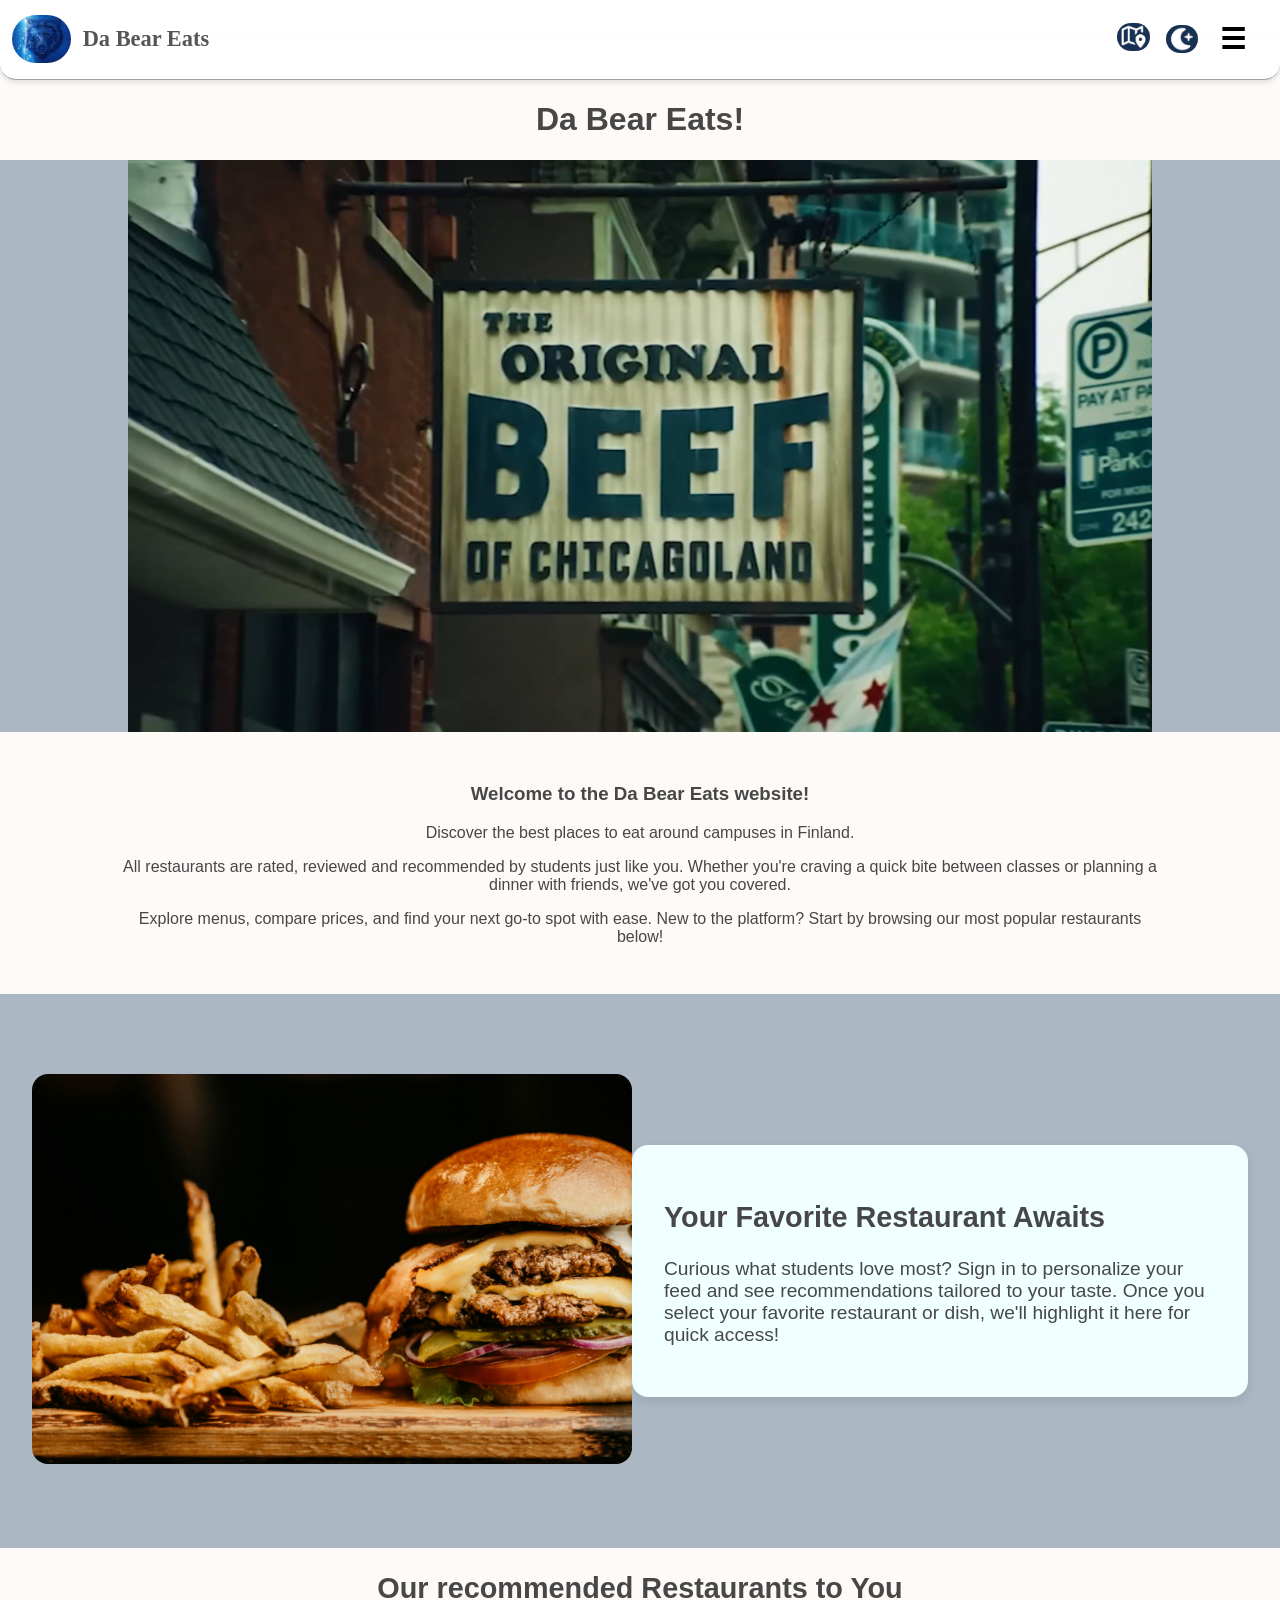
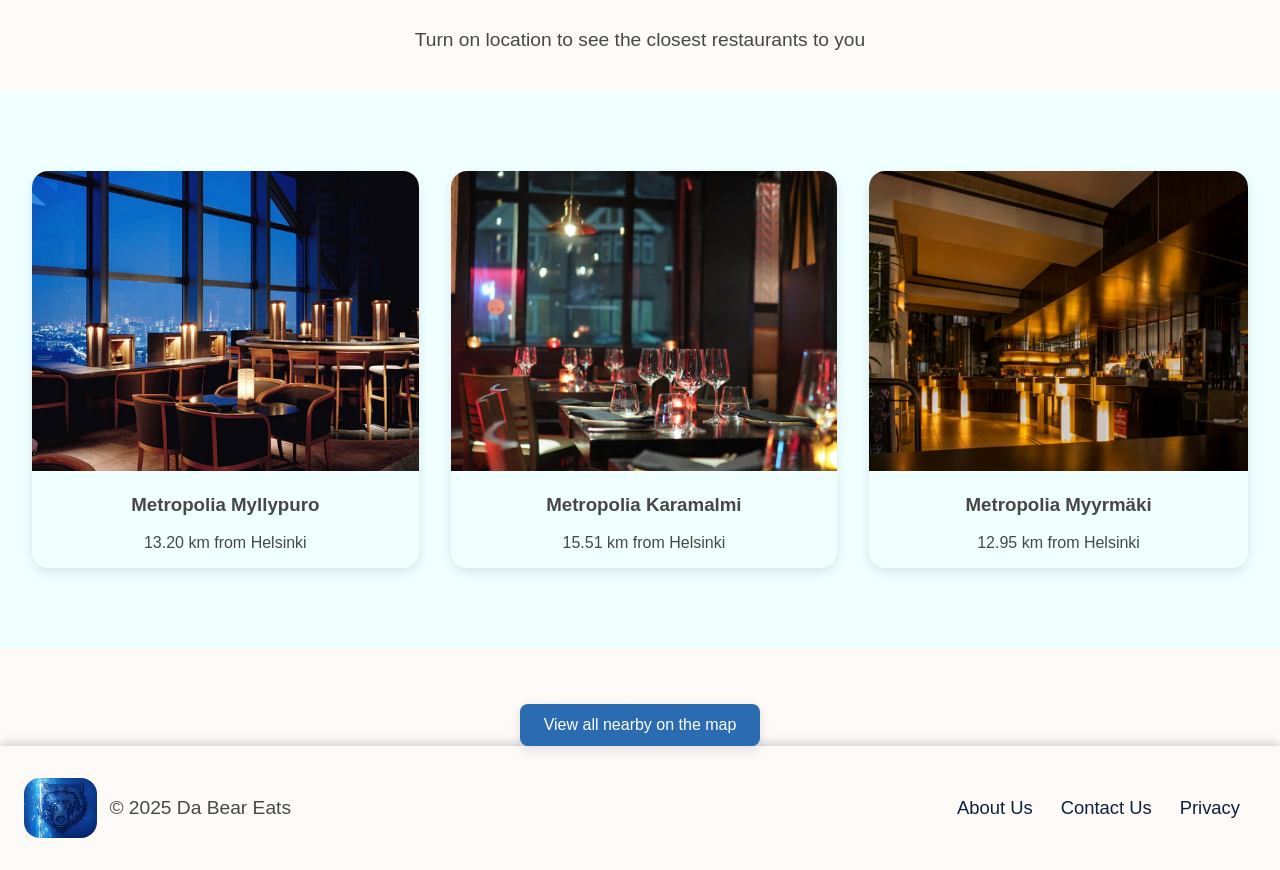
<file: PersonalAssignment/index.html>
<!DOCTYPE html>
<html lang="en">
<head>
    <meta charset="UTF-8">
    <meta name="viewport" content="width=device-width, initial-scale=1.0">
    <title>Student Restaurants</title>
    <script src="js/script.js" defer type="module" ></script>
    <link rel="stylesheet" href="css/style-theme.css">
    <link rel="stylesheet" type="text/css" href="css/style-global.css">
    <link rel="stylesheet" type="text/css" href="css/styles.css">
</head>
<body>
    <header>
        <nav id="navbar">
            <ul id="navbar-ul">
                <!--<li><a id="navbar-search"><input type="text" placeholder="Search.."></a></li>-->

                <!--Logo - Redirects to index always-->
                <li>
                    <a href="index.html" class="navbar-logo-section">
                        <img src="images/logos/website-logo.png" alt="The website logo" class="navbar-main-logo">
                        <p class="navbar-main-logo-text">Da Bear Eats</p>
                    </a>
                    

                </li>

                <li class="navbar-spacer"></li>


                <li>
                    <a href="map.html">
                        <img src="images/icons/map-icon2.png" alt="Map icon" class="navbar-icon">
                    </a>
                </li>
                <li>
                    <button id="darkmode-button">
                        <img src="images/icons/icon-darkmode.png" alt="Toggle dark/light mode" class="navbar-icon">
                    </button>
                </li>
                <!--Possibly a model for Login instead of .html-->
                <li><button id="hamburger-menu-btn">&#9776;</button></li>

                <!-- Hamburger Menu Modal -->
                <div id="hamburger-modal" class="hidden">
                    <div id="hamburger-panel">

                        <ul class="hamburger-elements">
                            <!--
                            <li><a href="index.html">Home</a></li>
                            <li><a href="map.html">Map</a></li>
                            <li><button id="hamburger-lang-btn">Language</button></li>
                            -->
                            <li><a href="map.html">Restaurants</a></li>
                            <li id="h-login-option" class="hidden" ><a href="account-login.html">Login</a></li>
                            <li id="h-register-option" class="hidden" ><a href="account-register.html">Register</a></li>
                            <li id="h-account-settings" class="hidden" ><a href="account-manager.html">Account Settings</a></li>
                            <li id="h-logout-option" class="hidden" ><button>Logout</button></li>
                        </ul>
                    </div>
                </div>
                
                
            </ul>
        </nav>
    </header>


    <main>
        <!-- Main Page: Main banner and text below
             Potentially something welcoming
             -->
        <div id="main-title-img-content">
            <div id="main-title-div">
            <h1>Da Bear Eats!</h1>
            </div>
            <div id="main-img-div">
                <img src="images/banners/MainPageImg.png" alt="Main image" />
            </div>
            <div id="main-title-img-content-text">
                <h3>Welcome to the Da Bear Eats website!</h3>
                <p>Discover the best places to eat around campuses in Finland.</p>
                <p>All restaurants are rated, reviewed and recommended by students just like you.
                    Whether you're craving a quick bite between classes or planning a dinner with friends, 
                    we've got you covered.
                </p>
                <p>
                    Explore menus, compare prices, and find your next go-to spot with ease. 
                    New to the platform? Start by browsing our most popular restaurants below!
                </p>
            </div>
        </div>

        <!--
        Main Page:
        An image of user's favorite dish as well as some text
        -->
        <div id="fav-dish-section">
            <div>
                <img src="images/banners/TempMainPageUserFavImg.png" alt="Main image"/>
            </div>
            <div id="fav-dish-section-text-table">
                <h2 id="fav-restaurant-title">
                    Your Favorite Restaurant Awaits
                </h2>
                <p id="fav-restaurant-text">
                    Curious what students love most? Sign in to personalize your feed and see recommendations tailored to your taste. 
                    Once you select your favorite restaurant or dish, we'll highlight it here for quick access!
                </p>
            </div>
        </div>


        <!--
        Main Page:
        3 closest restaurants displayed.
        TODO: A Map and redirect to map.html here?-->
        <div id="closest-restaurants">
            <div id="closest-restaurants-s">
                <h2>Our recommended Restaurants to You</h2>
                <p id="suggest-location">Turn on location to see the closest restaurants to you</p>
                <div id="closest-restaurants-container">
                    <div class="closest-restaurant-card">
                        <img src="images/banners/closestRestaurant1.png" alt="Main image"/>
                        <h3>Metropolia Myllypuro</h2>
                        <p>13.20 km from Helsinki</p>
                    </div>
                    <div class="closest-restaurant-card">
                        <img src="images/banners/closestRestaurant2.png" alt="Main image"/>
                        <h3>Metropolia Karamalmi</h2>
                        <p>15.51 km from Helsinki</p>
                    </div>
                    <div class="closest-restaurant-card">
                        <img src="images/banners/closestRestaurant3.png" alt="Main image"/>
                        <h3>Metropolia Myyrmäki</h2>
                        <p>12.95 km from Helsinki</p>
                    </div>
                </div>
                <div id="closest-restaurants-show-map">
                    <button id="main-page-to-map-button">View all nearby on the map</button>
                </div>
            </div>
        </div>
        






    </main>


    <footer>
        <div class="footer-left-side">
            <img src="images/logos/website-logo.png" alt="The website logo">
            <span>© 2025 Da Bear Eats</span>
        </div>
        <div class="footer-right-side">
            <a>About Us</a>
            <a>Contact Us</a>
            <a>Privacy</a>
        </div>
    </footer>

    
</body>
</html>
</file>
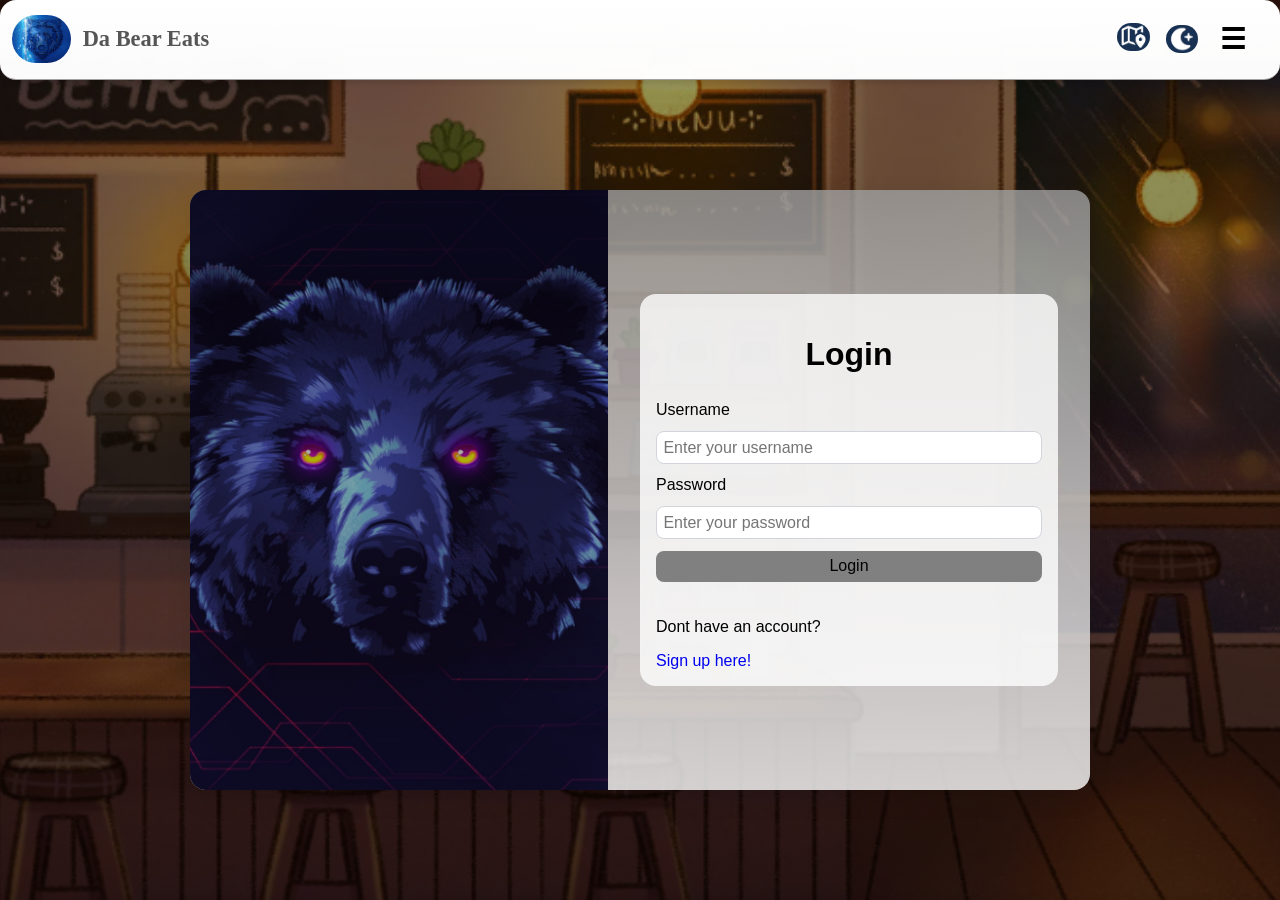
<file: PersonalAssignment/account-login.html>
<!DOCTYPE html>
<html lang="en">
<head>
    <meta charset="UTF-8">
    <meta name="viewport" content="width=device-width, initial-scale=1.0">
    <title>Log In</title>
    <link rel="stylesheet" href="css/style-theme.css">
    <link rel="stylesheet" type="text/css" href="css/style-global.css">
    <link rel="stylesheet" type="text/css" href="css/style-account-login.css">
    <script src="./js/script-login.js" defer type="module" ></script>
</head>
<body>

    <header>
        <nav id="navbar">
            <ul id="navbar-ul">
                <!--<li><a id="navbar-search"><input type="text" placeholder="Search.."></a></li>-->

                <!--Logo - Redirects to index always-->
                <li>
                    <a href="index.html" class="navbar-logo-section">
                        <img src="images/logos/website-logo.png" alt="The website logo" class="navbar-main-logo">
                        <p class="navbar-main-logo-text">Da Bear Eats</p>
                    </a>
                    

                </li>

                <li class="navbar-spacer"></li>


                <li>
                    <a href="map.html">
                        <img src="images/icons/map-icon2.png" alt="Map icon" class="navbar-icon">
                    </a>
                </li>
                <li>
                    <button id="darkmode-button">
                        <img src="images/icons/icon-darkmode.png" alt="Toggle dark/light mode" class="navbar-icon">
                    </button>
                </li>
                <!--Possibly a model for Login instead of .html-->
                <li><button id="hamburger-menu-btn">&#9776;</button></li>

                <!-- Hamburger Menu Modal -->
                <div id="hamburger-modal" class="hidden">
                    <div id="hamburger-panel">

                        <ul class="hamburger-elements">
                            <!--
                            <li><a href="index.html">Home</a></li>
                            <li><a href="map.html">Map</a></li>
                            <li><button id="hamburger-lang-btn">Language</button></li>
                            -->
                            <li><a href="map.html">Restaurants</a></li>
                            <li id="h-login-option" class="hidden" ><a href="account-login.html">Login</a></li>
                            <li id="h-register-option" class="hidden" ><a href="account-register.html">Register</a></li>
                            <li id="h-account-settings" class="hidden" ><a href="account-manager.html">Account Settings</a></li>
                            <li id="h-logout-option" class="hidden" ><button>Logout</button></li>
                        </ul>
                    </div>
                </div> 
            </ul>
        </nav>
    </header>

    <!--
    Log in / register page:
    Split screen design:
    On the left: banner
    On the right: Login/Signup
    -->
    <main>
        <div id="account-page">
        <!--LeftsideImage-->
        <div id="account-page-banner">

        </div>

        <!--Login/Register-->
        <div class="account-auth-form">
            
            <form id="form-login">
                <h2>Login</h2>
                <label>Username</label>
                <input id="login-username" type="username" placeholder="Enter your username" required />

                <label>Password</label>
                <input id="login-password" type="password" placeholder="Enter your password" required />

                <button id="login-button" type="submit">Login</button>

                <div class="account-page-redirect">
                    <p>Dont have an account?</p>
                    <a href="account-register.html">Sign up here!</a>
                </div>
            </form>
        </div>
    </div>
    </main>
    
</body>
</html>
</file>
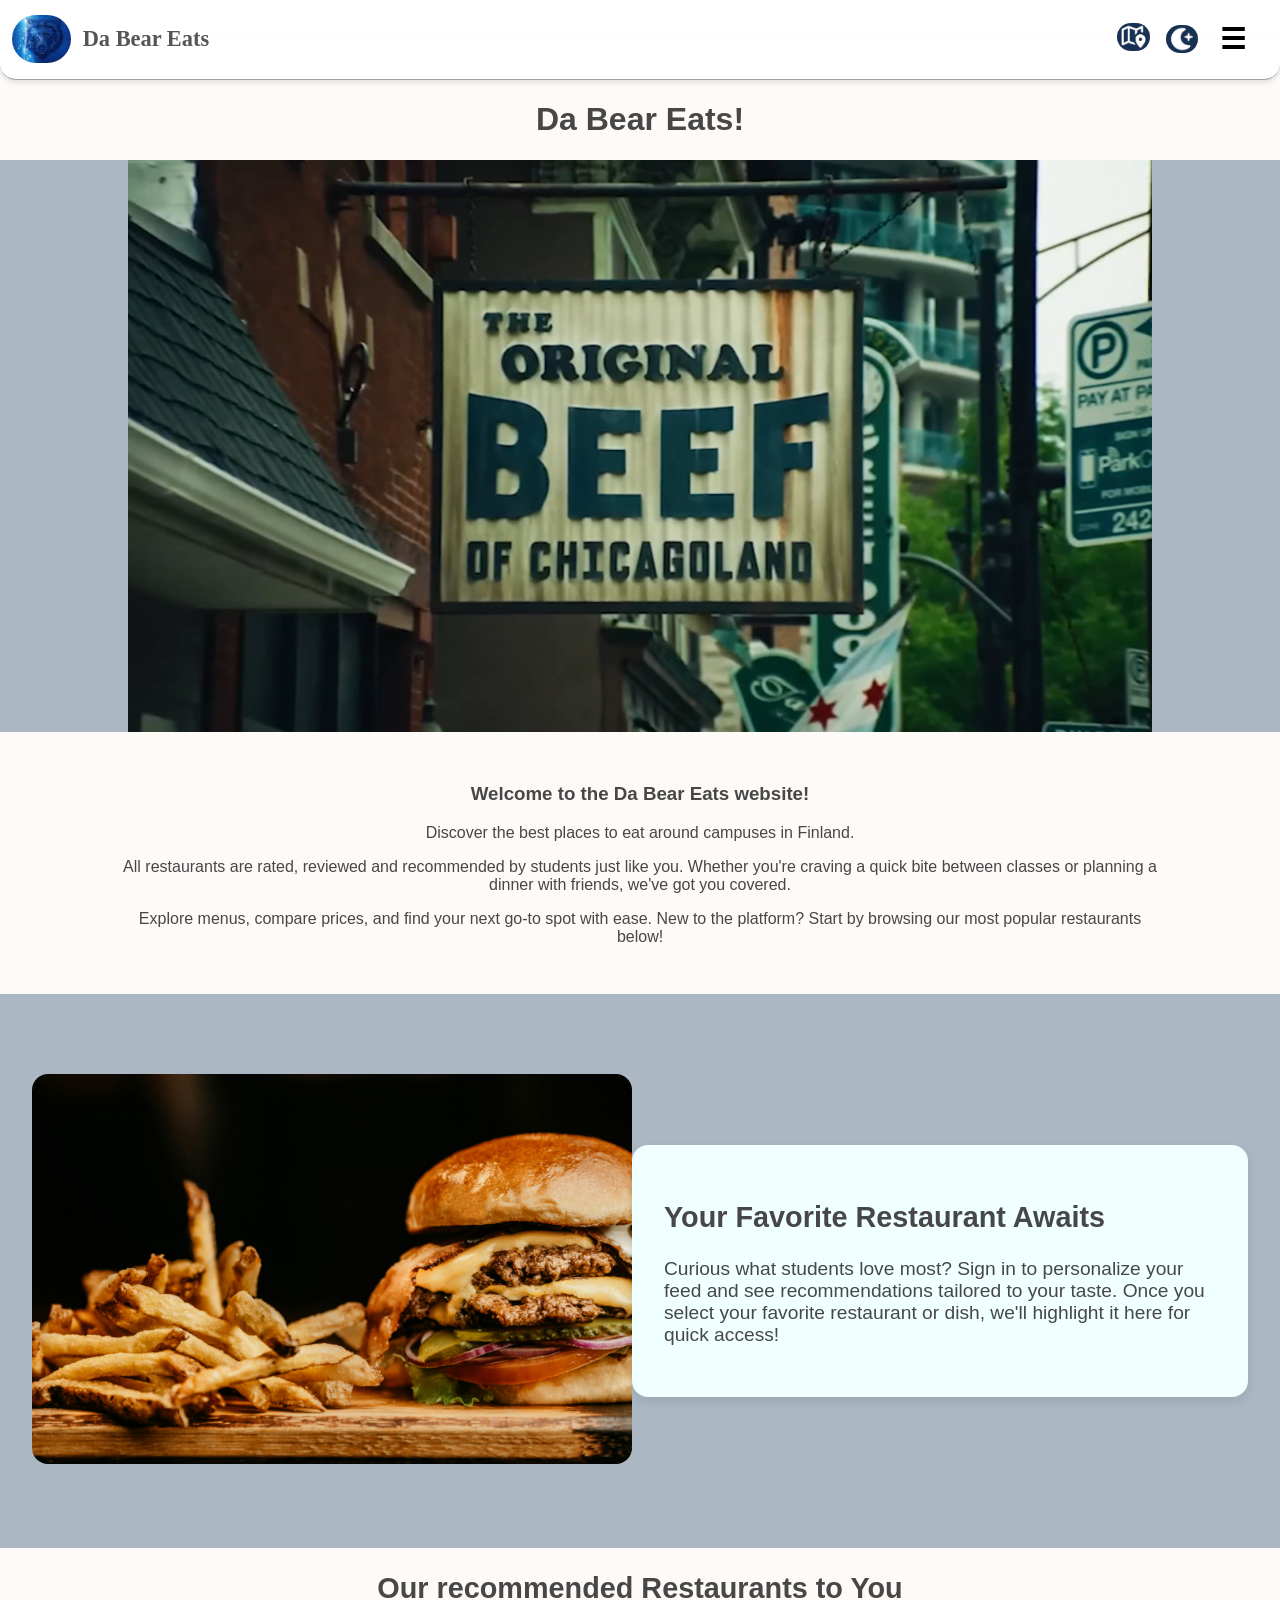
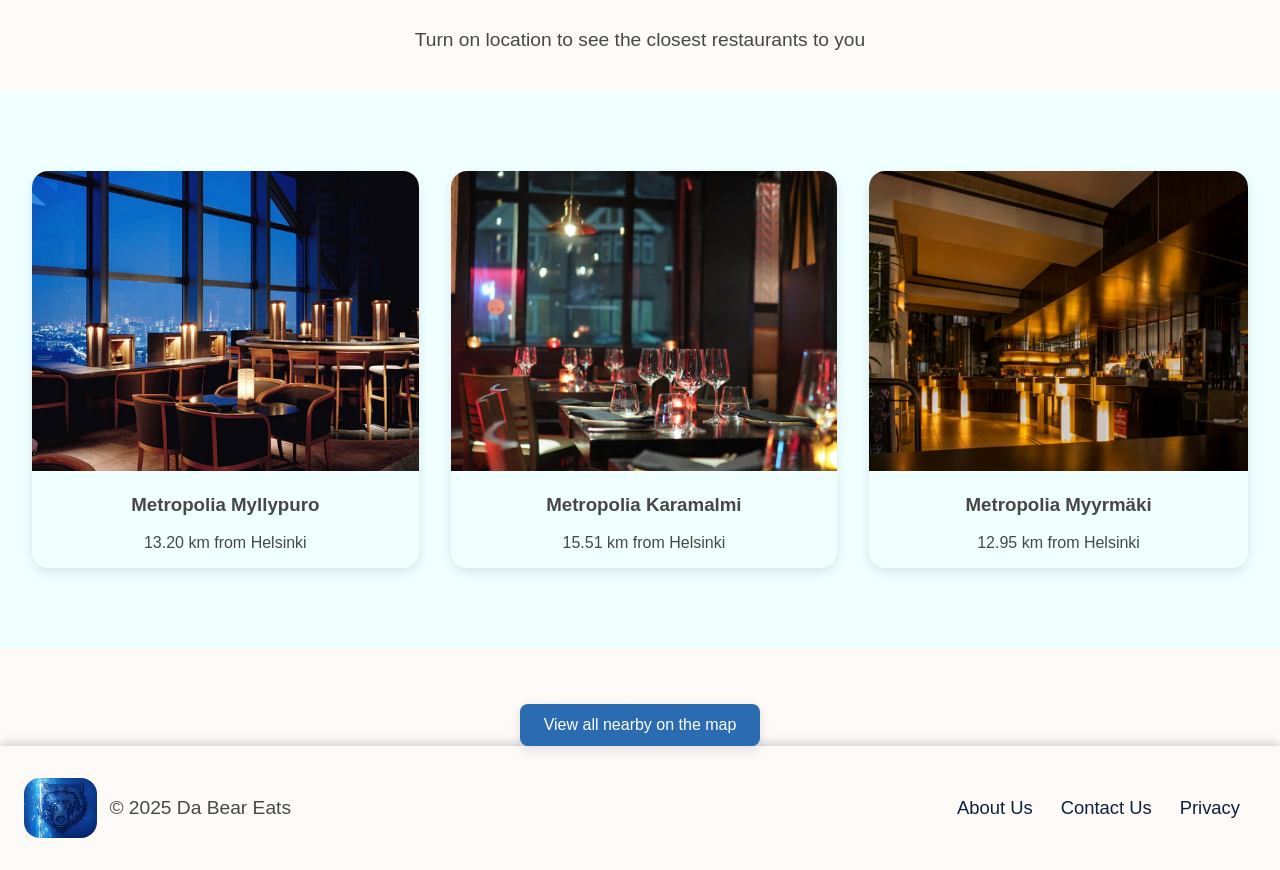
<file: PersonalAssignment/account-manager.html>
<!DOCTYPE html>
<html lang="en">
<head>
    <meta charset="UTF-8">
    <meta name="viewport" content="width=device-width, initial-scale=1.0">
    <title>Account Manager</title>
    <link rel="stylesheet" href="css/style-theme.css">
    <link rel="stylesheet" type="text/css" href="css/style-global.css">
    <link rel="stylesheet" type="text/css" href="css/style-account-manager.css">
    <script src="./js/script-accman.js" defer type="module"></script>
</head>
<body>

    <header>
        <nav id="navbar">
            <ul id="navbar-ul">
                <!--<li><a id="navbar-search"><input type="text" placeholder="Search.."></a></li>-->

                <!--Logo - Redirects to index always-->
                <li>
                    <a href="index.html" class="navbar-logo-section">
                        <img src="images/logos/website-logo.png" alt="The website logo" class="navbar-main-logo">
                        <p class="navbar-main-logo-text">Da Bear Eats</p>
                    </a>
                    

                </li>

                <li class="navbar-spacer"></li>


                <li>
                    <a href="map.html">
                        <img src="images/icons/map-icon2.png" alt="Map icon" class="navbar-icon">
                    </a>
                </li>
                <li>
                    <button id="darkmode-button">
                        <img src="images/icons/icon-darkmode.png" alt="Toggle dark/light mode" class="navbar-icon">
                    </button>
                </li>
                <!--Possibly a model for Login instead of .html-->
                <li><button id="hamburger-menu-btn">&#9776;</button></li>

                <!-- Hamburger Menu Modal -->
                <div id="hamburger-modal" class="hidden">
                    <div id="hamburger-panel">

                        <ul class="hamburger-elements">
                            <!--
                            <li><a href="index.html">Home</a></li>
                            <li><a href="map.html">Map</a></li>
                            <li><button id="hamburger-lang-btn">Language</button></li>
                            -->
                            <li><a href="map.html">Restaurants</a></li>
                            <li id="h-login-option" class="hidden" ><a href="account-login.html">Login</a></li>
                            <li id="h-register-option" class="hidden" ><a href="account-register.html">Register</a></li>
                            <li id="h-account-settings" class="hidden" ><a href="account-manager.html">Account Settings</a></li>
                            <li id="h-logout-option" class="hidden" ><button>Logout</button></li>
                        </ul>
                    </div>
                </div>
            </ul>
        </nav>
    </header>



    <!--
    Account Manager
    -->
    <main>
        

        <div id="account-info">
            <h2>Your account</h2>

            <img id="account-info-avatar" alt="Avatar" src="images/other/default-account-avatar.png" />
            <p id="account-info-name"></p>
            <p id="account-info-email"></p>
            <p id="account-info-favorite-restaurant"></p>

            <button id="account-edit-button">Modify Account</button>
            <button id="change-avatar-button">Change Avatar</button>
            <button id="account-delete-button">Delete Account</button>
        </div>


        <div id="account-edit-modal" class="hidden">
            <div id="modal-edit">
                <h3>Edit Account</h3>
                <form id="account-edit-form">

                    <label>New Username</label>
                    <input type="text" id="edit-username">

                    <label>New Email</label>
                    <input type="email" id="edit-email">

                    <label>New Password</label>
                    <input type="password" id="edit-password">

                    <!--
                    <label>New Favourite Restaurant</label>
                    <select id="edit-fav-restaurant"></select>
                    -->
                    

                    <button type="button" id="account-save-edit">Save Changes</button>
                    <button type="button" id="account-cancel-edit">Cancel Changes</button>
                </form>
            </div>
        </div>

        <div id="avatar-edit-modal" class="hidden">
            <div id="avatar-edit-modal-content">
                <h3>Update Avatar</h3>

                <img id="avatar-preview" alt="Avatar"/>

                <form id="avatar-upload-form">
                    <input type="file" id="avatar-file" accept="image/*">

                    <button type="submit" id="avatar-save-edit">Save Changes</button>
                    <button type="button" id="avatar-cancel-edit">Cancel Changes</button>
                </form>
            </div>
        </div>



        <div id="account-delete-modal" class="hidden" >
            <div id="account-delete-modal-content">
                <h3>Delete Account</h3>
                <p>Are you sure you want to delete your account?</p>

                <div class="delete-modal-buttons">
                    <button id="account-delete-confirm-button">Confirm Delete</button>
                    <button id="account-delete-cancel-button">Cancel Delete</button>
                </div>




            </div>
        </div>



    </main>



    <footer>
        <div class="footer-left-side">
            <img src="images/logos/website-logo.png" alt="The website logo">
            <span>© 2025 Da Bear Eats</span>
        </div>
        <div class="footer-right-side">
            <a>About Us</a>
            <a>Contact Us</a>
            <a>Privacy</a>
        </div>
    </footer>







    
</body>
</html>
</file>
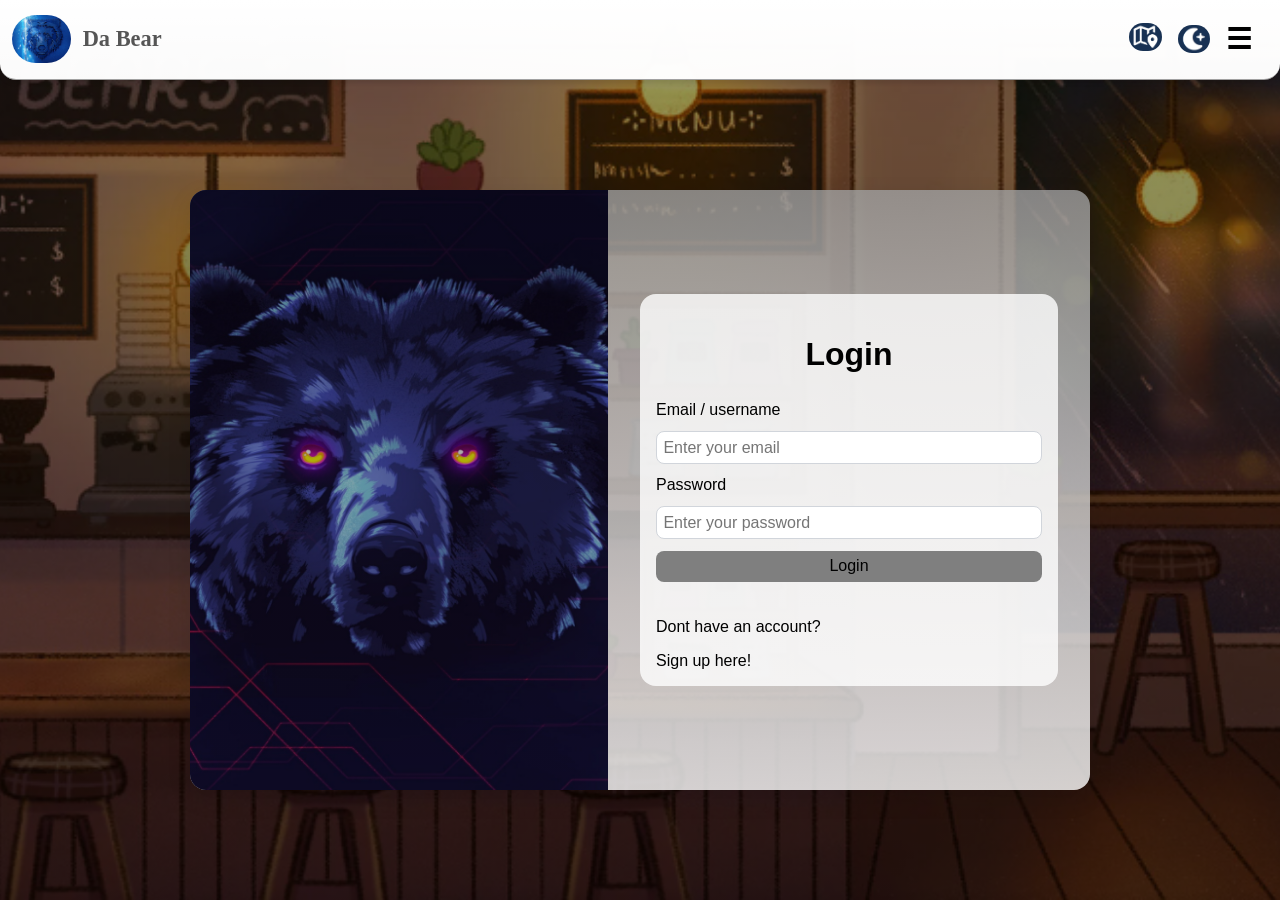
<file: ProjectOne/account-login.html>
<!DOCTYPE html>
<html lang="en">
<head>
    <meta charset="UTF-8">
    <meta name="viewport" content="width=device-width, initial-scale=1.0">
    <title>Log In</title>
    <link rel="stylesheet" type="text/css" href="css/style-account-login.css">
</head>
<body>

    <header>
        <nav id="navbar">
            <ul id="navbar-ul">
                <!--<li><a id="navbar-search"><input type="text" placeholder="Search.."></a></li>-->

                <!--Logo - Redirects to index always-->
                <li>
                    <a href="index.html" class="navbar-logo-section">
                        <img src="images/logos/website-logo.png" alt="The website logo" class="navbar-main-logo">
                        <p class="navbar-main-logo-text">Da Bear</p>
                    </a>
                    

                </li>

                <li class="navbar-spacer"></li>


                <li>
                    <a href="map.html">
                        <img src="images/icons/map-icon2.png" alt="Map icon" class="navbar-icon">
                    </a>
                </li>
                <li>
                    <button id="darkmode-button">
                        <img src="images/icons/icon-darkmode.png" alt="Toggle dark/light mode" class="navbar-icon">
                    </button>
                </li>
                <!--Possibly a model for Login instead of .html-->
                <li><a id="hamburger-menu">&#9776;</a></li>   
            </ul>
        </nav>
    </header>

    <!--
    Log in / register page:
    Split screen design:
    On the left: banner
    On the right: Login/Signup
    -->
    <main>
        <div id="account-page">
        <!--LeftsideImage-->
        <div id="account-page-banner">


        </div>

        <!--Login/Register-->
        <div class="account-auth-form">
            
            <form>
                <h2>Login</h2>
                <label>Email / username</label>
                <input type="email" placeholder="Enter your email" required />

                <label>Password</label>
                <input type="password" placeholder="Enter your password" required />

                <button type="submit">Login</button>

                <div class="account-page-redirect">
                    <p>Dont have an account?</p>
                    <a>Sign up here!</a>
                </div>
                
            </form>


        </div>




    </div>

    </main>
    

    
</body>
</html>
</file>
<file: PersonalAssignment/css/style-theme.css>
/* Default - Light mode */
:root {
    --bg: #ffffff;
    --bg-alt: #f4f4f4;
    --text: #111111;
    --text-light: #444444;
    --accent: #ff7f50; 
    --border: #cccccc;
    --card-bg: #ffffff;


    /* Common for all*/
    --basic-light-color: #fff; /* Used in common sections*/

    --body-background: #fdfaf8; /* Also main background*/
    --header-background:
    linear-gradient(rgba(255, 255, 255, 1), rgba(255, 255, 255, 0.98));
    --navbar-logo-section: hsl(0, 0%, 98%);
    --main-text-color: hsl(0, 0%, 28%);
    --navbar-main-logo-text: #555;
    --hamburger-text-color: hsl(0, 0%, 13%);
    --hamburger-text-color-hover: #0077cc;

    --hamburger-menu-button-hover: hsl(0, 0%, 88%);
    --hamburger-menu-button-active: hsl(0, 0%, 83%);

    --main-text: black;
    --button-text: white;
    --text-no-available: hsl(0, 0%, 25%);

    --blue-button-main: hsl(211, 61%, 43%);
    --blue-button-main-hover: hsl(213, 49%, 34%);
    --green-button-main: hsl(134, 61%, 41%);
    --green-button-main-hover: hsl(133, 61%, 33%);
    --red-button-main: hsl(354, 70%, 54%);
    --red-button-main-hover: hsl(354, 70%, 46%);
    --gray-button-main: hsl(0, 2%, 37%);
    --gray-button-main-hover: hsl(0, 2%, 32%);

    --blue-active-button-main: hsl(211, 59%, 41%);
    --blue-active-button-main-hover: hsl(211, 59%, 36%);
    --white-button-main: hsl(0, 0%, 87%);
    --white-button-main-hover: hsl(0, 0%, 82%);

    --dark-blue-active-button-main: hsl(211, 61%, 23%);
    --dark-blue-active-button-main-hover: hsl(213, 49%, 18%);

    --border-color: #030303;

    --footer-text: hsl(213, 66%, 14%);


    /* Main + map */
    --main-background-2: #abb8c3;

    /* Main */
    --fav-dish-text-section: azure;

    /* Map page */
    --map-page-list-background: hsl(0, 0%, 88%);
    --map-list-border: #ccc;
    --map-list-hover: #eee;

    --map-page-item-container-title: hsl(211, 50%, 25%);
    --map-page-item-background: hsl(211, 61%, 90%);

    /* Account settings */
    --accman-modal-border: #ccc;

    /* Login / Register*/
    --lr-body-bg: #abb8c3; /*Possibly old?*/
    --lr-body-background: linear-gradient(rgba(0,0,0,0.4), rgba(0,0,0,0.6));

    --lr-content-background: linear-gradient(rgba(159, 159, 159, 0.8), rgba(255, 255, 255, 0.8));
    --lr-banner-shadow: linear-gradient(rgba(0, 0, 0, 0.4), rgba(0, 0, 0, 0.2));

    --l-form-background: linear-gradient(rgba(255, 255, 255, 0.8), rgba(255, 255, 255, 0.8));
    --l-border-color: #d1d5db;
    --l-form-button: hsl(0, 0%, 50%);
    --l-form-button-hover: hsl(0, 0%, 45%);

    --r-content-background: linear-gradient(rgba(255, 255, 255, 0.8), rgba(255, 255, 255, 0.8));
}

/* Dark mode */
.dark {
    --basic-light-color: #1a1a1a;

    --body-background: #111; 
    --header-background:
    linear-gradient(rgba(20, 20, 20, 1), rgba(20, 20, 20, 0.98));
    --navbar-logo-section: #181818;

    --main-text-color: hsl(0, 0%, 85%);
    --navbar-main-logo-text: #ddd;
    --hamburger-text-color: hsl(0, 0%, 92%);
    --hamburger-text-color-hover: #66baff;

    --hamburger-menu-button-hover: hsl(0, 0%, 22%);
    --hamburger-menu-button-active: hsl(0, 0%, 27%);

    --main-text: white;
    --button-text: white;
    --text-no-available: hsl(0, 0%, 65%);

    --blue-button-main: hsl(211, 85%, 58%);
    --blue-button-main-hover: hsl(211, 85%, 50%);
    --green-button-main: hsl(134, 70%, 50%);
    --green-button-main-hover: hsl(134, 70%, 42%);
    --red-button-main: hsl(354, 70%, 60%);
    --red-button-main-hover: hsl(354, 70%, 52%);
    --gray-button-main: hsl(0, 0%, 55%);
    --gray-button-main-hover: hsl(0, 0%, 48%);

    --blue-active-button-main: hsl(211, 80%, 55%);
    --blue-active-button-main-hover: hsl(211, 80%, 48%);
    --white-button-main: hsl(0, 0%, 20%);
    --white-button-main-hover: hsl(0, 0%, 25%);

    --dark-blue-active-button-main: hsl(211, 70%, 35%);
    --dark-blue-active-button-main-hover: hsl(211, 70%, 28%);

    --border-color: #555;

    --footer-text: hsl(213, 20%, 80%);

    /* Main + map */
    --main-background-2: #2a2f36;

    /* Main */
    --fav-dish-text-section: #2e4545;

    /* Map page */
    --map-page-list-background: hsl(0, 0%, 18%);
    --map-list-border: #444;
    --map-list-hover: hsl(0, 0%, 28%);

    --map-page-item-container-title: hsl(211, 40%, 75%);
    --map-page-item-background: hsl(211, 40%, 20%);

    /* Account settings */
    --accman-modal-border: #444;

    /* Login / Register */
    --lr-body-bg: #2a2f36;
    --lr-body-background: linear-gradient(rgba(0,0,0,0.6), rgba(0,0,0,0.8));

    --lr-content-background: linear-gradient(rgba(60, 60, 60, 0.6), rgba(20, 20, 20, 0.6));
    --lr-banner-shadow: linear-gradient(rgba(0, 0, 0, 0.7), rgba(0, 0, 0, 0.4));

    --l-form-background: linear-gradient(rgba(40, 40, 40, 0.9), rgba(40, 40, 40, 0.9));
    --l-border-color: #444;
    --l-form-button: hsl(0, 0%, 55%);
    --l-form-button-hover: hsl(0, 0%, 48%);

    --r-content-background: linear-gradient(rgba(40, 40, 40, 0.9), rgba(40, 40, 40, 0.9));
}
</file>
<file: PersonalAssignment/css/style-global.css>
*{
    font-family: 'Trebuchet MS', sans-serif;
}

html, body {
    margin: 0;
    padding: 0;
    overflow-x: visible;
}

body{
    width: auto;
    text-decoration: none;
    background-color: var(--body-background);
    color: var(--main-text);

    border-radius: 16px;
    /*background-color: #555;*/

}





/* <Header> */
header{
    /*background-color: hsl(207, 17%, 62%);*/
    /*background: 
    linear-gradient(rgba(255, 255, 255, 1), rgba(255, 255, 255, 0.98));*/
    background: var(--header-background);
    position: sticky;
    top: 0;
    padding: 4px 12px;
    z-index: 10;
    border-bottom: 0.80px solid #a1a1a1;
    box-shadow: 0 3px 5px rgba(0, 0, 0, 0.1); /* Shadow below navbar */
    border-radius: 0 0 16px 16px;
}


#navbar ul{
    display: flex;
    justify-content: flex-start;
    align-items: center;
    list-style-type: none;
    margin: 0;
    padding: 0 0rem;
}

#navbar li{
    padding-right: 1rem;
      
}


#navbar a{
    cursor: pointer;
}

#navbar a:hover{
    /*transform: scale(1.1);*/
}

.navbar-logo-section{
    display: flex;
    align-items: center;
    gap: 0.75rem;
    text-decoration: none;
}

.navbar-logo-section:hover{
    background-color: var(--navbar-logo-section);
    border-radius: 16px;
}



.navbar-main-logo{
    height: 48px;
    width: auto;
    border-radius: 40px;
    vertical-align: middle;
    transition: transform 0.2s ease, opacity 0.2s ease;
}

.navbar-main-logo:hover {
  opacity: 0.9;
  transform: none;
}

.navbar-main-logo-text{
    font-size: 1.4rem;
    font-weight: 800;
    color: var(--navbar-main-logo-text);
    font-family: 'Brush Script MT', cursive;
}

.navbar-main-logo-text:hover{
    font-size: 1.4rem;
    font-weight: 1000;
    color: var(--navbar-main-logo-text);
    
}

.navbar-spacer{
    flex-grow: 1;
}

.navbar-icon{
    background: none;
    width: auto;
    height: 28px;
    border-radius: 16px;
    transition: transform 0.2s ease;
}

.navbar-icon:hover{
    transform: scale(1.2);
}

#darkmode-button{
    background: none;        /* removes white background */
    border: none;            /* removes border */
    cursor: pointer;         /* adds pointer cursor */
    padding: 0;              /* removes default padding */
    margin: 0;
    display: flex;           /* allows icon centering */
    align-items: center;
}


/* --Hamburger Menu-- */
#hamburger-menu-btn{
    font-size: 1.8rem;
    font-weight: bold;
    background: none;
    border: none;
    cursor: pointer;
}

#hamburger-menu-btn:hover{
    border-radius: 5px;
    background: var(--hamburger-menu-button-hover);
}

#hamburger-menu-btn.active{
    border-radius: 5px;
    background: var(--hamburger-menu-button-active);

}

#hamburger-modal{
    position: fixed;
    inset: 0;
    background: transparent; /* no dark overlay */
    pointer-events: none; /* prevents blocking */
    z-index: 9999;
}

#hamburger-modal.show #hamburger-panel {
    opacity: 1;
    transform: translateY(0);
}

.hidden{
    display: none;
}

#hamburger-panel{
    position: absolute;
    top: 60px;       /* adjust depending on navbar height */
    right: 10px;

    background: var(--basic-light-color);
    padding: 1rem;
    border-radius: 10px;
    box-shadow: 0 6px 14px rgba(0,0,0,0.2);

    width: 220px;
    pointer-events: auto;
    opacity: 0;
}

.hamburger-elements {
    list-style: none;
    padding: 0;
    margin-top: 40px;
    display: flex;
    flex-direction: column;
    gap: 15px;
}

.hamburger-elements a,
.hamburger-elements button {
    font-size: 1.1rem;
    text-decoration: none;
    color: var(--hamburger-text-color);
    background: none;
    border: none;
    cursor: pointer;
    text-align: left;
    padding: 5px 0;
}

.hamburger-elements a:hover,
.hamburger-elements button:hover {
    color: var(--hamburger-text-color-hover);
}

.h-login-option.hidden{
    display: none;
}

.h-register-option.hidden{
    display: none;
}
.h-account-settings.hidden{
    display: none;
}





















/* <footer> */
/*
footer{
    background-color: hsl(0, 0%, 26%);
    position: sticky;
    top: 0;
    padding: 10px;
    z-index: 10;
    border-bottom: 0.80px solid #a1a1a1;
    box-shadow: 0 3px 5px rgba(0, 0, 0, 0.1); /* Shadow below navbar */
/*
}

#navbar-bottom{

}*/

footer{
    background-color: var(--body-background);
    color: var(--main-text-color);
    padding: 2rem 1.5rem;
    display: flex;
    justify-content: space-between;
    align-items: center;
    flex-wrap: wrap;
    box-shadow: 0 -2px 10px rgba(0,0,0,0.2);
    border-radius: 0px 0px 0 0;
    border-color: var(--border-color);
}

.footer-left-side{
    display: flex;
    align-items: center;
    gap: 0.75rem;
    font-size: 1.2rem;
}

.footer-left-side img{
    height: 60px;
    width: auto;
    border-radius: 16px 16px 16px 16px;
}

.footer-right-side{
    display: flex;
    align-items: center;
    gap: 0.75rem;
    font-size: 1.15rem;
}

.footer-right-side a{
    color: var(--footer-text);
    text-decoration: none;
    margin-right: 1rem;
}

.footer-right-side a:hover{
    text-decoration: underline;
    cursor: pointer;
}
</file>
<file: PersonalAssignment/css/styles.css>
html, body {
    margin: 0;
    padding: 0;
    overflow-x: visible;
}

body{
    font-family: 'Trebuchet MS', sans-serif;
    width: auto;
    text-decoration: none;
    /*background-color: #fdfaf8;*/
    border-radius: 16px;
    /*background-color: #555;*/
    background-color: var(--body-background);
    color: var(--main-text-color);

}






/* <Main> */

main{
    background-color: var(--body-background)
    

}

/* Main Title, Main Image, Main text content under Main Image */
#main-title-img-content{
    display: flex;
    justify-content: center;
    align-items: center; 
    flex-direction: column;
    text-align: center;
    margin-bottom: 2rem;
}


#main-title-div h1{
    /*text-align: center;*/
    
}

#main-title-img-content-text{
    margin-top: 2rem;
}


#main-img-div {  
    display: flex;
    justify-content: center; /* Horizontal centering */
    align-items: center; /* Vertical centering */
    background-color: var(--main-background-2);
    height: auto;
    
}

#main-img-div img {
    max-width: 80%;

}

#main-title-img-content p{
    padding-left: 7.5rem;
    padding-right: 7.5rem;
}



/* Favorite Dish section */
#fav-dish-section {
    display: flex;
    align-items: center;
    justify-content: center;
    flex-wrap: nowrap;

    padding: 5rem 2rem;
    margin: 0;
    background-color: var(--main-background-2);
}

#fav-dish-section img{
    border-radius: 16px;
    width: 600px;
    max-width: 100%;
    height: auto;
    object-fit: cover;
    
}


#fav-dish-section-text-table{
    background-color: var(--fav-dish-text-section); /*CHANGE*/
    border-radius: 16px;
    padding: 2rem;
    flex: 1;
    min-width: 280px;
    box-shadow: 0 4px 10px rgba(0, 0, 0, 0.1);
}

#fav-dish-section-text-table:hover{
    transform: scale(1.01);
    transition: transform 0.3s ease;
}

#fav-dish-section h2{
    font-size: 1.8rem;
}

#fav-dish-section p{
    font-size: 1.2rem;
    color: var(--main-text-color);
}


#closest-restaurants{
    
    
    
}

#closest-restaurants-s{

}

#closest-restaurants h2{
    text-align: center;
    font-size: 1.8rem;
    margin-bottom: 1.5rem;
}

#suggest-location{
    text-align: center;
    font-size: 1.2rem;
    margin-bottom: 2.5rem;
}

#suggest-location.hidden{
    display: none;
}


/* -Closest Restaurants Section- */
#closest-restaurants-container{
    display: flex;
    padding: 5rem 2rem;
    justify-content: center;
    align-items: flex-start;
    gap: 2rem;
    background-color: var(--fav-dish-text-section);
}

.closest-restaurant-card{
    border-radius: 16px;
    box-shadow: 0 4px 12px rgba(0, 0, 0, 0.1);
    text-align: center;
}

.closest-restaurant-card:hover {
    transform: scale(1.01);
    transition: transform 0.6s ease;
    box-shadow: 0 8px 18px rgba(0, 0, 0, 0.15);
}

.closest-restaurant-card img{
    border-top-left-radius: 16px;
    border-top-right-radius: 16px;
    height: 300px;
    width: 100%;
    object-fit: cover;
}


#closest-restaurants-show-map{
    margin-top: 3.5rem;
    display: flex;
    justify-content: center;
    align-content: center;
}

#closest-restaurants-show-map button{
    background-color: var(--blue-button-main);
    color: var(--basic-light-color);
    padding: 0.75rem 1.5rem;
    border: var(--border-color);
    border-radius: 0.5rem;
    font-size: 1rem;
    cursor: pointer;
    box-shadow: 0 4px 12px rgba(0, 0, 0, 0.11);
}

#closest-restaurants-show-map button:hover{
    transform: scale(1.05);
    transition: transform 0.5s ease;
    background-color: var(--blue-button-main-hover);
    transition: background-color 0.5s ease;
    box-shadow: 0 8px 18px rgba(0, 0, 0, 0.15);
}
</file>
<file: PersonalAssignment/css/style-account-login.css>
* {
    font-family: 'Trebuchet MS', sans-serif;
}

body {
    margin: 0;
    font-family: 'Trebuchet MS', sans-serif;
    background-color: var(--lr-body-bg);
    /*
    background: 
        linear-gradient(rgba(0,0,0,0.4), rgba(0,0,0,0.6)),
        url('../images/banners/account-page-banner.png') center/cover no-repeat;
    */
    
    background: 
        var(--lr-body-background),
        url('../images/banners/account-page-banner.png') center/cover no-repeat;;
    background-size: cover;
}

html, body{
    height: 100%;
    margin: 0;
    overflow: hidden;
}






/*
main {
    height: 100vh;
    display: flex;
    justify-content: center;
    align-items: center;
    background-color: #abb8c3;

    background: 
    linear-gradient(rgba(0, 0, 0, 0.4), rgba(0, 0, 0, 0.6)),
    url('../images/banners/account-page-banner.png') center/cover no-repeat;
    
    background-blend-mode: darken;
}
*/
/* <Main> */
main {
    display: flex;
    justify-content: center;
    align-items: center;
    min-height: calc(100vh - 80px); /* Replace 60px with your header height */
}

#account-page{
    display: flex;
    width: 900px;
    height: 600px;
    border-radius: 16px;
    box-shadow: 0 8px 25px rgba(0, 0, 0, 0.1);
    /* DARKMODE
    background: 
    linear-gradient(rgba(0, 0, 0, 0.8), rgba(0, 0, 0, 0.8));
    */
    background: var(--lr-content-background);
    gap: 2rem;

    overflow: hidden;
}

#account-page-banner{
    flex: 1;
    background: var(--lr-banner-shadow),
    url('../images/banners/account-page-side-banner.png') center/cover no-repeat;
}

.account-auth-form{
    flex: 1;
    display: flex;
    flex-direction: column;
    justify-content: center;
    padding-top: 12rem;
    padding-bottom: 12rem;
    padding-right: 2rem; 
}

.account-auth-form h2{
    font-size: 2rem;
    margin-bottom: 1rem;
    text-align: center;
}


.account-auth-form form{
    display: flex;
    flex-direction: column;
    gap: 0.75rem;
    border-radius: 16px;
    border-color: var(--border-color);
    background: var(--l-form-background);
    padding: 1rem;
}

.account-auth-form input{
    padding: 0.4rem;
    border: 1px solid var(--l-border-color);
    border-radius: 8px;
    font-size: 1rem;
}

.account-auth-form button{
    background-color: var(--l-form-button);
    padding: 0.4rem;
    border: black;
    border-radius: 8px;
    font-size: 1rem;
    cursor: pointer;
}

.account-auth-form button:hover{
    background-color: var(--l-form-button-hover);
    transition: background-color 0.3s ease;
}


.account-page-redirect{
    font-size: 1rem;
    gap: 0.5rem;
}


.account-page-redirect p{
    margin-top: 1.5rem;
}

.account-page-redirect a{
    text-decoration: none;

}

.account-page-redirect a:hover {
  text-decoration: underline;
  cursor: pointer;
}







/*
.account-page-banner{
    flex: 1;
    background: url('images/login-bg.jpg') center/cover no-repeat;
    position: relative;
    display: flex;
    align-items: center;
    justify-content: center;

}






.account-page-banner .overlay{
    background-color: rgba(0, 0, 0, 0.5);
    color: white;
    text-align: center;
    padding: 2rem;
    border-radius: 8px;
}

.account-page-banner h1 {
  font-size: 2rem;
  margin-bottom: 0.5rem;
}



.account-auth-form {
  flex: 1;
  padding: 3rem;
  display: flex;
  flex-direction: column;
  justify-content: center;
}

.account-auth-form h2 {
  font-size: 1.8rem;
  margin-bottom: 1.5rem;
  color: #111827;
}

.account-auth-form form {
  display: flex;
  flex-direction: column;
  gap: 1rem;
}

.account-auth-form input {
  padding: 0.75rem;
  border: 1px solid #d1d5db;
  border-radius: 8px;
  font-size: 1rem;
}

.account-auth-form button {
  background-color: #2563eb;
  color: white;
  border: none;
  padding: 0.75rem;
  border-radius: 8px;
  font-size: 1rem;
  cursor: pointer;
  transition: background-color 0.3s ease;
}

.account-auth-form button:hover {
  background-color: #1d4ed8;
}

*/
</file>
<file: PersonalAssignment/css/style-account-manager.css>
main {
    position: relative;
    min-height: 100vh;
}

body{
    background: 
        linear-gradient(rgba(0,0,0,0.4), rgba(0,0,0,0.6)),
        url('../images/banners/account-manager-background.png') center/cover no-repeat;
}



#account-info{
    max-width: 550px;
    margin: 4rem auto;
    background: var(--basic-light-color);
    padding: 1.5rem;
    /*box-shadow: 0 3px 10px rgba(0,0,0,0.1);*/
    border-radius: 12px;
}

#account-info-avatar {
    width: 120px;
    height: 120px;
    border-radius: 50%;
    object-fit: cover;
    border: 2px solid var(--accman-modal-border);
    margin-bottom: 1rem;
}

#account-info p {
    background-color: var(--body-background);
    padding: 10px 14px;
    margin: 8px 0;
    border-radius: 8px;
    /*box-shadow: 0 1px 3px rgba(0,0,0,0.1);*/
    font-size: 1rem;
    color: var(--main-text-color);
}


main button{
    padding: 10px 14px;
    border: none;
    border-radius: 8px;
    color: var(--button-text);
    cursor: pointer;
    margin-top: 10px;
}

#account-edit-button{
    background-color: var(--green-button-main);

}

#account-edit-button:hover{
    background-color: var(--green-button-main-hover);
}

#change-avatar-button{
    background-color: var(--blue-button-main);
}

#change-avatar-button:hover{
    background-color: var(--blue-button-main-hover);
}

#account-delete-button{
    background-color: var(--red-button-main);
}

#account-delete-button:hover{
    background-color: var(--red-button-main-hover);
}






/* --Account Edit Modal--*/
#account-edit-modal.hidden{
    display: none;   
}

#account-edit-modal{
    display: flex;
    justify-content: center;
    align-items: center;
    position: absolute;
    /*background: rgba(0, 0, 0, 0.5);*/
    top: 0;
    left: 0;
    width: 100%;
    height: 60vh;
    z-index: 20000;
}

#modal-edit {
    background: var(--body-background);
    border: 1px solid hsl(0, 0%, 2%);
    padding: 2rem;
    width: 400px;
    border-radius: 12px;
    /*box-shadow: 0 3px 15px rgba(0,0,0,0.2);*/
}

#account-edit-form label {
    display: block;
    margin-top: 1rem;
    font-size: 1rem;
}

#account-edit-form input,
#account-edit-form select {
    width: 100%;
    padding: 8px;
    margin-top: 6px;
    border: 1px solid var(--accman-modal-border);
    border-radius: 6px;
    box-sizing: border-box;
}

#account-save-edit{
    background-color: var(--blue-button-main);
}

#account-save-edit:hover{
    background-color: var(--blue-button-main-hover);
}

#account-cancel-edit{
    background-color: var(--gray-button-main);
}

#account-cancel-edit:hover{
    background-color: var(--gray-button-main-hover);
}




/*---Avatar Edit Modal---*/
#avatar-edit-modal.hidden{
    display: none;
}

#avatar-edit-modal{
    display: flex;
    justify-content: center;
    align-items: center;
    position: absolute;
    /*background: rgba(0, 0, 0, 0.5);*/
    top: 0;
    left: 0;
    width: 100%;
    height: 60vh;
    z-index: 20000;
}

#avatar-edit-modal-content{
    display: flex;
    align-items: center;
    flex-direction: column;

    background: var(--body-background);
    padding: 2rem;
    width: 400px;
    border-radius: 12px;
    box-shadow: 0 3px 15px rgba(0,0,0,0.2);
}

#avatar-edit-modal-content h3{
    margin-bottom: 15px;
    font-size: 1.8rem;
}

#avatar-preview {
    width: 110px;
    height: 110px;
    border-radius: 50%;
    object-fit: cover;
    border: 3px solid var(--accman-modal-border);
    margin-bottom: 15px;
}

#avatar-file{
    width: 100%;
    margin: 10px 0 20px 0;
}

#avatar-upload-form button{
    width: 100%;
    padding: 10px;
    margin-top: 10px;
    border-radius: 8px;
    border: none;
    cursor: pointer;
    font-size: 1rem;
}

#avatar-save-edit{
    background-color: var(--green-button-main);
}

#avatar-save-edit:hover{
    background-color: var(--green-button-main-hover);
}

#avatar-cancel-edit{
    background-color: var(--red-button-main);
}

#avatar-cancel-edit:hover{
    background-color: var(--red-button-main-hover);
}







/*---Account delete Modal---*/
#account-delete-modal{
    display: flex;
    justify-content: center;
    align-items: center;
    position: fixed;
    top: 0;
    left: 0;
    background: rgba(0,0,0,0.5);
    width: 100%;
    height: 100%;
    z-index: 30000;

}

#account-delete-modal.hidden {
    display: none;
}

#account-delete-modal-content{
    background-color: var(--body-background);
    padding: 2rem;
    border-radius: 12px;
    width: 400px;
    max-width: 90%;
    text-align: center;
    box-shadow: 0 3px 15px rgba(0,0,0,0.3);
}

#account-delete-modal-content h3{
    margin-bottom: 1rem;
}

#account-delete-modal-content p{
    margin-bottom: 1rem;
}

.delete-modal-buttons{
    padding: 8px 12px;
    border: none;
    border-radius: 6px;
    cursor: pointer;
    margin: 0 10px;
}

#account-delete-confirm-button{
    background-color: var(--red-button-main);
    color: var(--basic-light-color);
}

#account-delete-confirm-button:hover{
    background-color: var(--red-button-main-hover);
}

#account-delete-cancel-button{
    background-color: var(--gray-button-main);
    color: var(--basic-light-color);
}

#account-delete-cancel-button:hover{
    background-color: var(--gray-button-main-hover);
}
</file>
<file: ProjectOne/css/style-account-login.css>
* {
    font-family: 'Trebuchet MS', sans-serif;
}

body {
    margin: 0;
    font-family: 'Trebuchet MS', sans-serif;
    background-color: #abb8c3;
    background: 
        linear-gradient(rgba(0,0,0,0.4), rgba(0,0,0,0.6)),
        url('../images/banners/account-page-banner.png') center/cover no-repeat;
    background-size: cover;
}

html, body{
    height: 100%;
    margin: 0;
    overflow: hidden;
}


/* <Header> */
header{
    /*background-color: hsl(207, 17%, 62%);*/
    background: 
    linear-gradient(rgba(255, 255, 255, 1), rgba(255, 255, 255, 0.98));
    position: sticky;
    top: 0;
    padding: 4px 12px;
    z-index: 10;
    border-bottom: 0.80px solid #a1a1a1;
    box-shadow: 0 3px 5px rgba(0, 0, 0, 0.1); /* Shadow below navbar */
    border-radius: 0 0 16px 16px;
}


#navbar ul{
    display: flex;
    justify-content: flex-start;
    align-items: center;
    list-style-type: none;
    margin: 0;
    padding: 0 0rem;
}

#navbar li{
    padding-right: 1rem;
      
}


#navbar a{
    cursor: pointer;
}

#navbar a:hover{
    /*transform: scale(1.1);*/
}

.navbar-logo-section{
    display: flex;
    align-items: center;
    gap: 0.75rem;
    text-decoration: none;
}

.navbar-logo-section:hover{
    background-color: hwb(0 100% 2.5%);
    border-radius: 16px;
}



.navbar-main-logo{
    height: 48px;
    width: auto;
    border-radius: 40px;
    vertical-align: middle;
    transition: transform 0.2s ease, opacity 0.2s ease;
}

.navbar-main-logo:hover {
  opacity: 0.9;
  transform: none;
}

.navbar-main-logo-text{
    font-size: 1.4rem;
    font-weight: 800;
    color: #555;
    font-family: 'Brush Script MT', cursive;
}

.navbar-main-logo-text:hover{
    font-size: 1.4rem;
    font-weight: 1000;
    color: #555;
    
}

.navbar-spacer{
    flex-grow: 1;
}


/*
#navbar-search {
    background-color: gray;
    padding: 0.4rem 0.6rem;
    border-radius: 20px;
    border: 1px solid #ccc;
    transition: 0.3s ease;
}

/* Search input inside navbar */
/*
#navbar-ul input[type="text"] {
    background-color: grey;
    outline: none;
    border: 1px solid grey;
}*/


.navbar-icon{
    background: none;
    width: auto;
    height: 28px;
    border-radius: 16px;
    transition: transform 0.2s ease;
}

.navbar-icon:hover{
    transform: scale(1.2);
}

#darkmode-button{
    background: none;        /* removes white background */
    border: none;            /* removes border */
    cursor: pointer;         /* adds pointer cursor */
    padding: 0;              /* removes default padding */
    margin: 0;
    display: flex;           /* allows icon centering */
    align-items: center;
}


#hamburger-menu {
    font-size: 1.8rem;
    font-weight: bold;
}





/*
main {
    height: 100vh;
    display: flex;
    justify-content: center;
    align-items: center;
    background-color: #abb8c3;

    background: 
    linear-gradient(rgba(0, 0, 0, 0.4), rgba(0, 0, 0, 0.6)),
    url('../images/banners/account-page-banner.png') center/cover no-repeat;
    
    background-blend-mode: darken;
}
*/
/* <Main> */
main {
    display: flex;
    justify-content: center;
    align-items: center;
    min-height: calc(100vh - 80px); /* Replace 60px with your header height */
}

#account-page{
    display: flex;
    width: 900px;
    height: 600px;
    border-radius: 16px;
    box-shadow: 0 8px 25px rgba(0, 0, 0, 0.1);
    /* DARKMODE
    background: 
    linear-gradient(rgba(0, 0, 0, 0.8), rgba(0, 0, 0, 0.8));
    */
    background: 
    linear-gradient(rgba(159, 159, 159, 0.8), rgba(255, 255, 255, 0.8));
    gap: 2rem;

    overflow: hidden;
}

#account-page-banner{
    flex: 1;
    background: 
    linear-gradient(rgba(0, 0, 0, 0.4), rgba(0, 0, 0, 0.2)),
    url('../images/banners/account-page-side-banner.png') center/cover no-repeat;
}

.account-auth-form{
    flex: 1;
    display: flex;
    flex-direction: column;
    justify-content: center;
    padding-top: 12rem;
    padding-bottom: 12rem;
    padding-right: 2rem; 
}

.account-auth-form h2{
    font-size: 2rem;
    margin-bottom: 1rem;
    text-align: center;
}


.account-auth-form form{
    display: flex;
    flex-direction: column;
    gap: 0.75rem;
    border-radius: 16px;
    border-color: #000000;
    background: linear-gradient(rgba(255, 255, 255, 0.8), rgba(255, 255, 255, 0.8));
    padding: 1rem;
}

.account-auth-form input{
    padding: 0.4rem;
    border: 1px solid #d1d5db;
    border-radius: 8px;
    font-size: 1rem;
}

.account-auth-form button{
    background-color: #7f7f7f;
    padding: 0.4rem;
    border: black;
    border-radius: 8px;
    font-size: 1rem;
    cursor: pointer;
}

.account-auth-form button:hover{
    background-color: hsl(0, 0%, 45%);
    transition: background-color 0.3s ease;
}


.account-page-redirect{
    font-size: 1rem;
    gap: 0.5rem;
}


.account-page-redirect p{
    margin-top: 1.5rem;
}

.account-page-redirect a{
    text-decoration: none;

}

.account-page-redirect a:hover {
  text-decoration: underline;
  cursor: pointer;
}







/*
.account-page-banner{
    flex: 1;
    background: url('images/login-bg.jpg') center/cover no-repeat;
    position: relative;
    display: flex;
    align-items: center;
    justify-content: center;

}






.account-page-banner .overlay{
    background-color: rgba(0, 0, 0, 0.5);
    color: white;
    text-align: center;
    padding: 2rem;
    border-radius: 8px;
}

.account-page-banner h1 {
  font-size: 2rem;
  margin-bottom: 0.5rem;
}



.account-auth-form {
  flex: 1;
  padding: 3rem;
  display: flex;
  flex-direction: column;
  justify-content: center;
}

.account-auth-form h2 {
  font-size: 1.8rem;
  margin-bottom: 1.5rem;
  color: #111827;
}

.account-auth-form form {
  display: flex;
  flex-direction: column;
  gap: 1rem;
}

.account-auth-form input {
  padding: 0.75rem;
  border: 1px solid #d1d5db;
  border-radius: 8px;
  font-size: 1rem;
}

.account-auth-form button {
  background-color: #2563eb;
  color: white;
  border: none;
  padding: 0.75rem;
  border-radius: 8px;
  font-size: 1rem;
  cursor: pointer;
  transition: background-color 0.3s ease;
}

.account-auth-form button:hover {
  background-color: #1d4ed8;
}

*/
</file>
